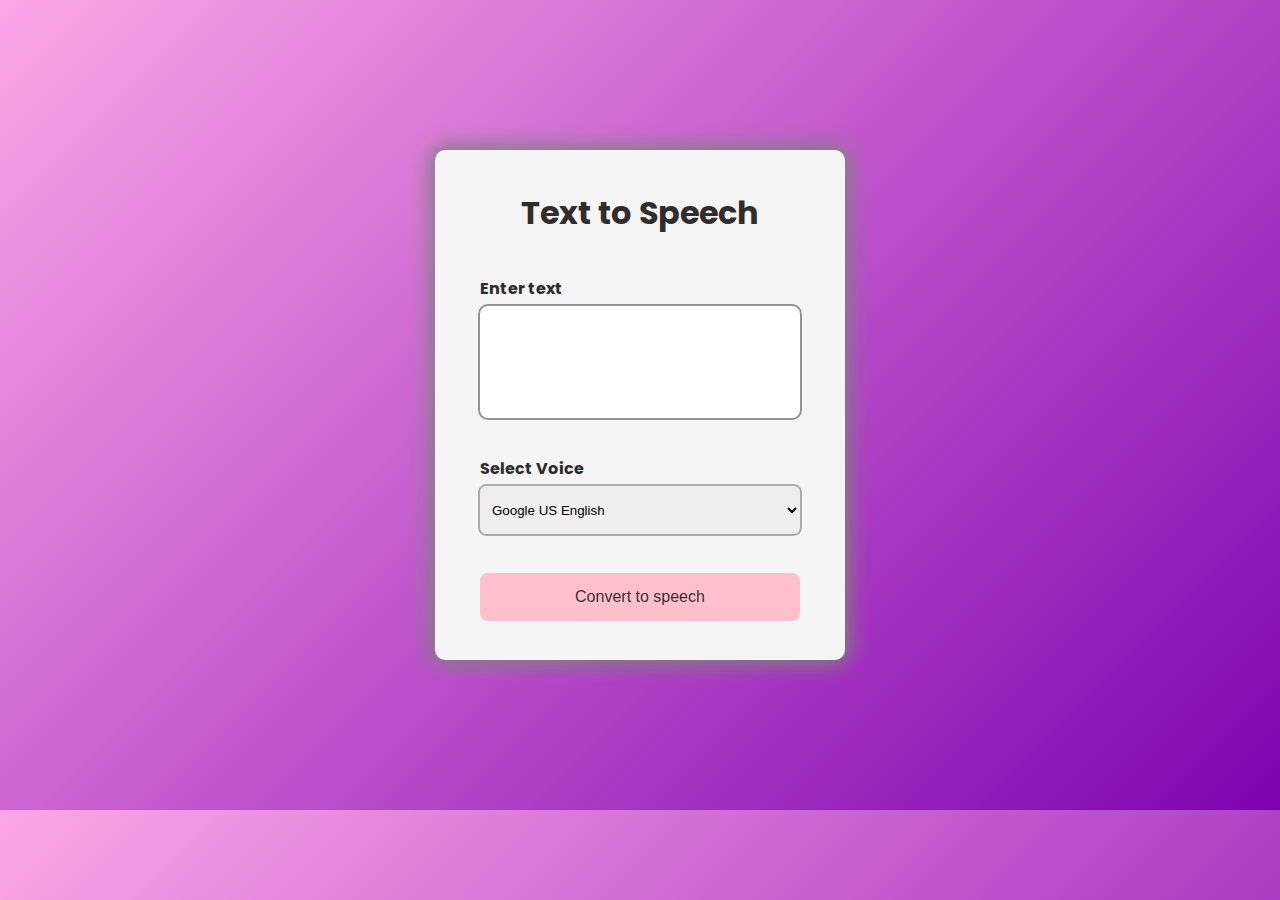
<file: judith.html>
<!DOCTYPE html>
<head>
    <meta charset="UTF-8">
    <meta http-equiv="X-UA-Compatible" content="IE=edge">
    <meta name="viewport" content="width=device-width, initial-scale=1.0">
<title>New Work</title>
<link rel="stylesheet" href="main.css">
<script src="indexx.js" defer></script>
  </head>
<body>
    <main>
<p class="title">
    Text to Speech
</p>
<div class="text-section">
    <p class="text-title">Enter text</p>
    <textarea name="" id="text"></textarea>
</div>
<div class="voice-section">
    <p class="voice-title">Select Voice</p>
    <select name="" id="voice">Select Voice
    <option value="Google US English">Google US English</option>
</select>
</div>
<button class="submit">Convert to speech</button>
    </main>
   </body>
</html>
</file>
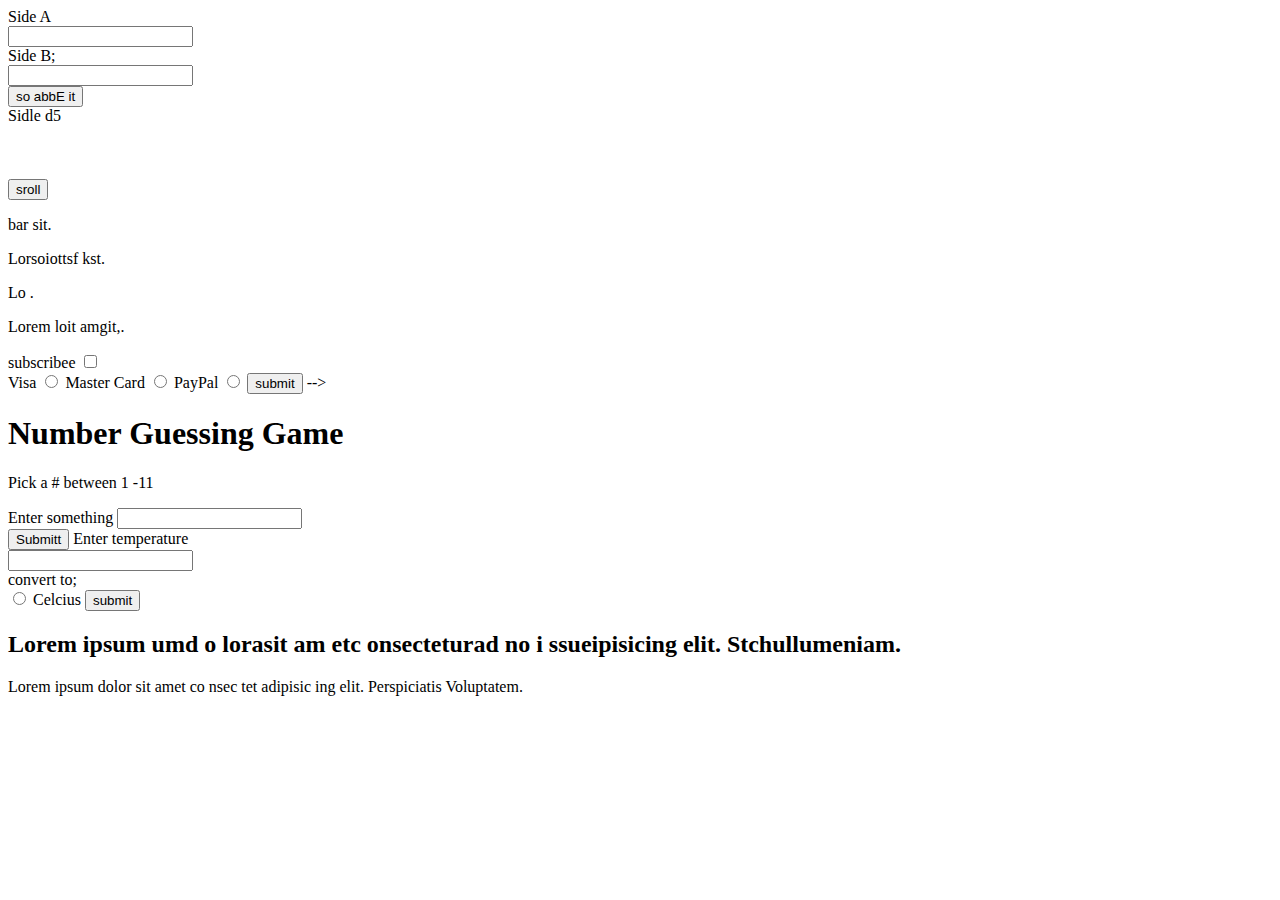
<file: main.html>
<!DOCTYPE html>
<html lang="en">
<head>
    <meta charset="UTF-8">
    <meta http-equiv="X-UA-Compatible" content="IE=edge">
    <meta name="viewport" content="width=device-width, initial-scale=1.0">
    <meta property="og:title" content="The Stuff">
    <title>newstufff</title>
    <link rel="stylesheet" href="style.css">
    <script src="index.js" defer></script> 
</head>
<body>
 
    <label id="aLabel">Side A</label><br>
    <input type="text" id="aTextbox"><br>
    <label id="bLabel">Side B;</label><br>
    <input type="password" id="bTextbox"><br>
    <button type="button" id="mybtn">so abbE it</button><br>
    <label id="cLabel">Sidle d5</label><br>

    <label id="xLabel"></label><br>
    <label id="yLabel"></label><br>
    <label id="zLabel"></label><br>
    <button id="rollbtn">sroll</button> 
    <p class="move">bar sit.</p>
    <p class="move">Lorsoiottsf kst.</p>
    <p class="move">Lo .</p>

    <p><span class="move">Lorem loit amgit,.</span></p>

    <label for="checkbox">subscribee</label>
    <input type="checkbox" id="checbox"><br>

    <label for="vsacard">Visa</label>
    <input type="radio" id="vsacard" name="card">

    <label for="mstrcard">Master Card</label>
    <input type="radio" id="mstrcard" name="card">

    <label for="ppcard">PayPal</label>
    <input type="radio" id="ppcard" name="card">

    <button id="mybtn">submit</button> -->
    <h1>Number Guessing Game</h1>
    <p>Pick a # between 1 -11</p>
    
     <label>Enter something</label>
    <input type="text" id="guessField"><br>
    <button type="submit" id="submitbtn">Submitt</button>

       <label for="textbox">Enter temperature</label><br>
      <input type="text" id="textbox"><br>
 
      <label>convert to;</label><br>
      <input type ="radio" id="cbutton" name="unit">
      <label>Celcius</label>
      <button type = "button" id="submitbtn">submit</button>
      <label id="tempLabel"></label> 
 
        <h2>Lorem ipsum umd o  lorasit am etc onsecteturad no i ssueipisicing elit. Stchullumeniam.</h2>
        <p>Lorem ipsum dolor sit amet co nsec  tet adipisic ing elit. Perspiciatis Voluptatem.</p>
 </body>
</html>
</file>
<file: main.css>
@import url('https://fonts.googleapis.com/css2?family=Poppins:wght@100;200;300;500;700&display=swap');
* {
    box-sizing: border-box;
    margin: 0;
    padding: 0;
}
body {
    background: linear-gradient(-45deg, #7e03af , #fda6e7);
    display: flex;
    justify-content: center;
    align-items: center;
    height: 90vh;

}
main{
    background-color:whitesmoke;
    height: 510px;
    width: 410px;
    border-radius: 10px;
    box-shadow: 0px 0px 20px 5px #808080;
    display: flex;
    justify-content: space-evenly;
    align-items: center;
    flex-direction: column;
}
.title{
    font-size: 2rem;
    font-family: "Poppins", Arial, Helvetica, sans-serif;
    font-weight: bold;
    color: rgb(48, 45, 44);
}
.text-section{
    display: flex;
    justify-content: center;
    align-items: center;
    flex-direction: column;
    gap: 5px;
}
.text-title {
    font-family: 'Poppins', Arial, Helvetica, sans-serif;
    font-weight: bold;
    color: rgb(44, 44, 44);
    align-self: start;
}
#text {
    height: 7rem;
    width: 20rem;
    border: none;
    outline: 2px solid rgba(1, 1, 1, .4);
    border-radius: 0.5rem;
    resize: none;
    font-size: 14px;
    font-family: "Poppins" ,Arial, Helvetica, sans-serif;
    padding: 8px 10px;
}
.voice-section {
    display: flex;
    justify-content: center;
    align-items: center;
    flex-direction: column;
    gap: 5px;
}
.voice-title {
  font-family: "Poppins", Arial, Helvetica, sans-serif;
  font-weight: bold;
  color:rgb(44, 44, 44); 
  align-self: start;
}
#voice {
    height: 3rem;
    width: 20rem;
    border: none;
    outline: 2px solid rgba(1, 1, 1, .3);
    border-radius: 0.4rem;
    padding: 0px 8px;
}
.submit {
    background-color:pink;
    width:20rem ;
    height:3rem ;
    font-size: 1rem;
    border: none;
    border-radius: 0.5rem;
    color: rgba(1, 1, 1, .8);
}
.submit:hover {
    background-color: rgba(235, 35, 185, 0.993);;
    cursor: pointer;
    color: rgb(255,255,255);
    display: i;
}
@media (max-width: 700px){
 main {
    width: 60vh;
 }
}
</file>
<file: style.css>
/* #countLabel{
    display: block;
    text-align: center;
    font-size: 50px;
    color: brown;
}
#dcButton{
    display: block;
    text-align: center;
    font-size: 25px;
    color: brown; 
}

    
} */


@import url('https://fonts.googleapis.com/css2?family=Poppins:wght@100;200;300;500;700&display=swap');
 
.dd{
    display: inline grid;
    background-color: brown;
}
</file>
